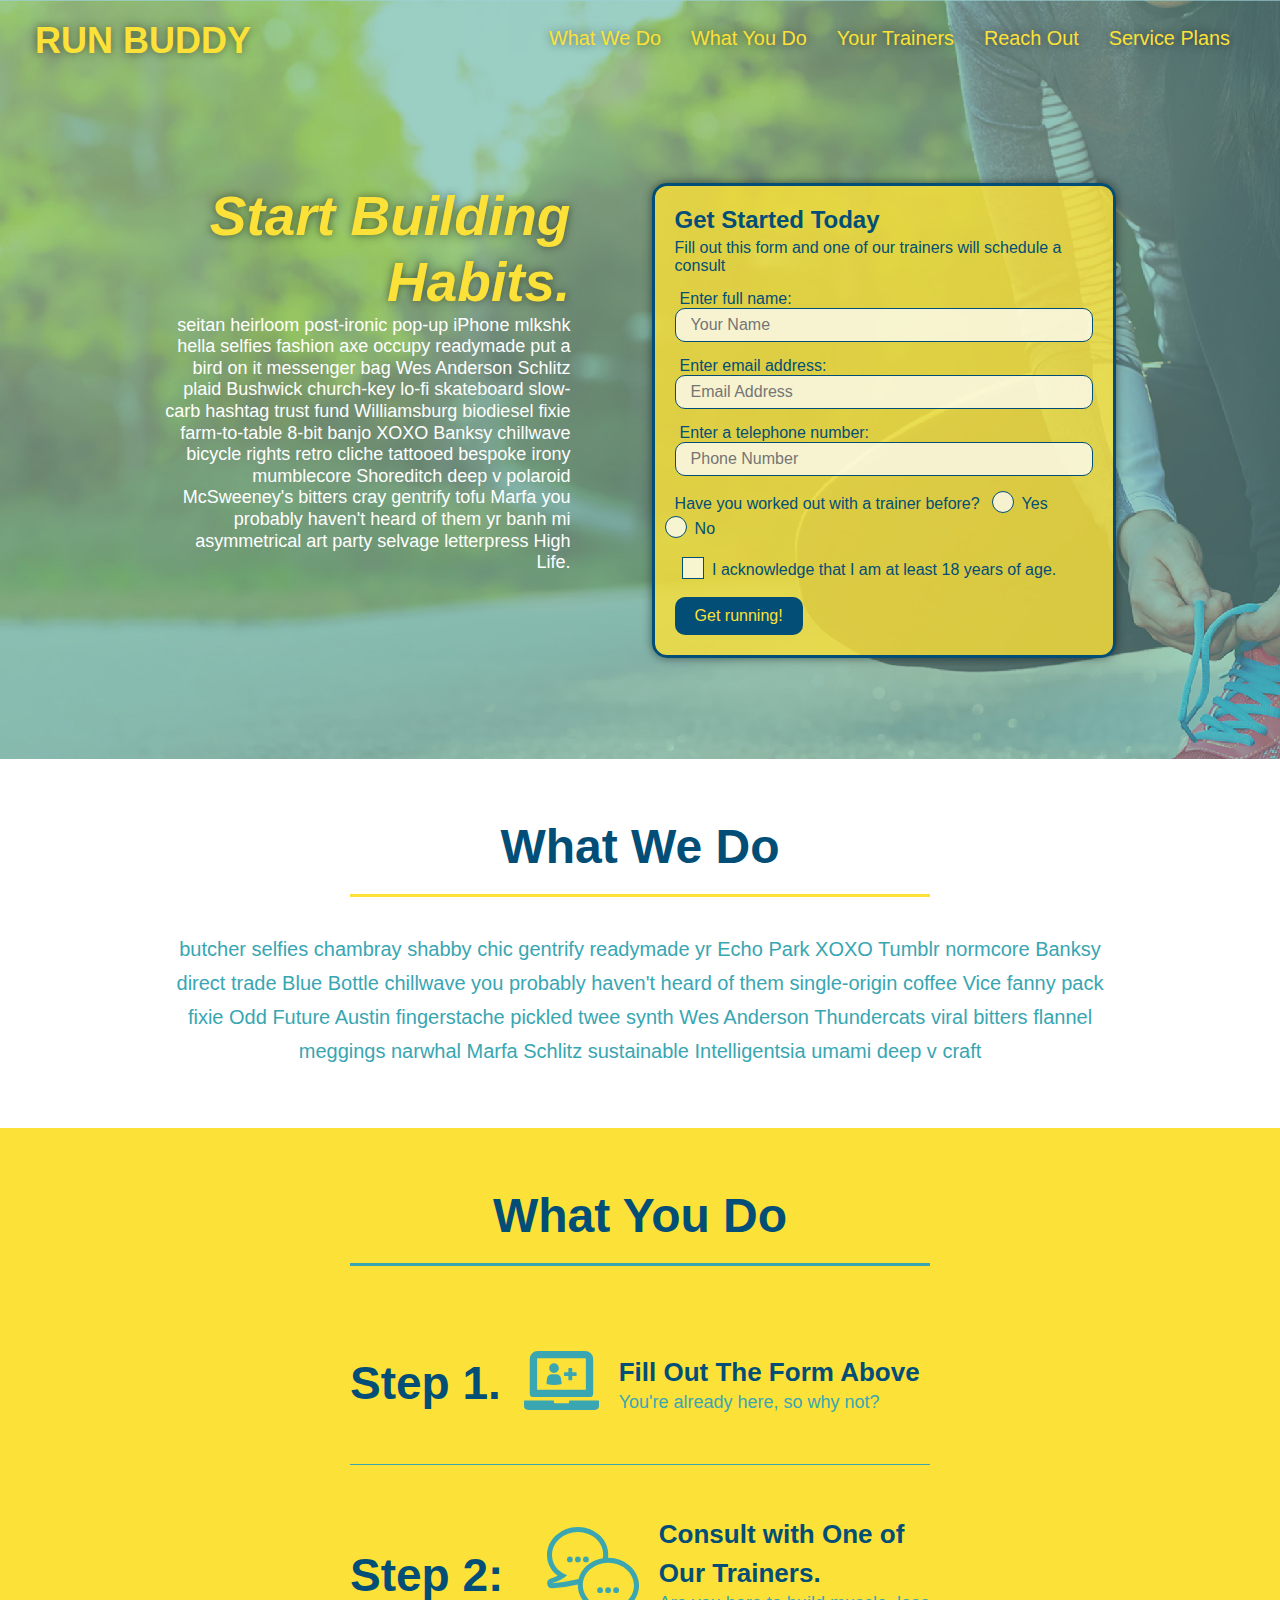
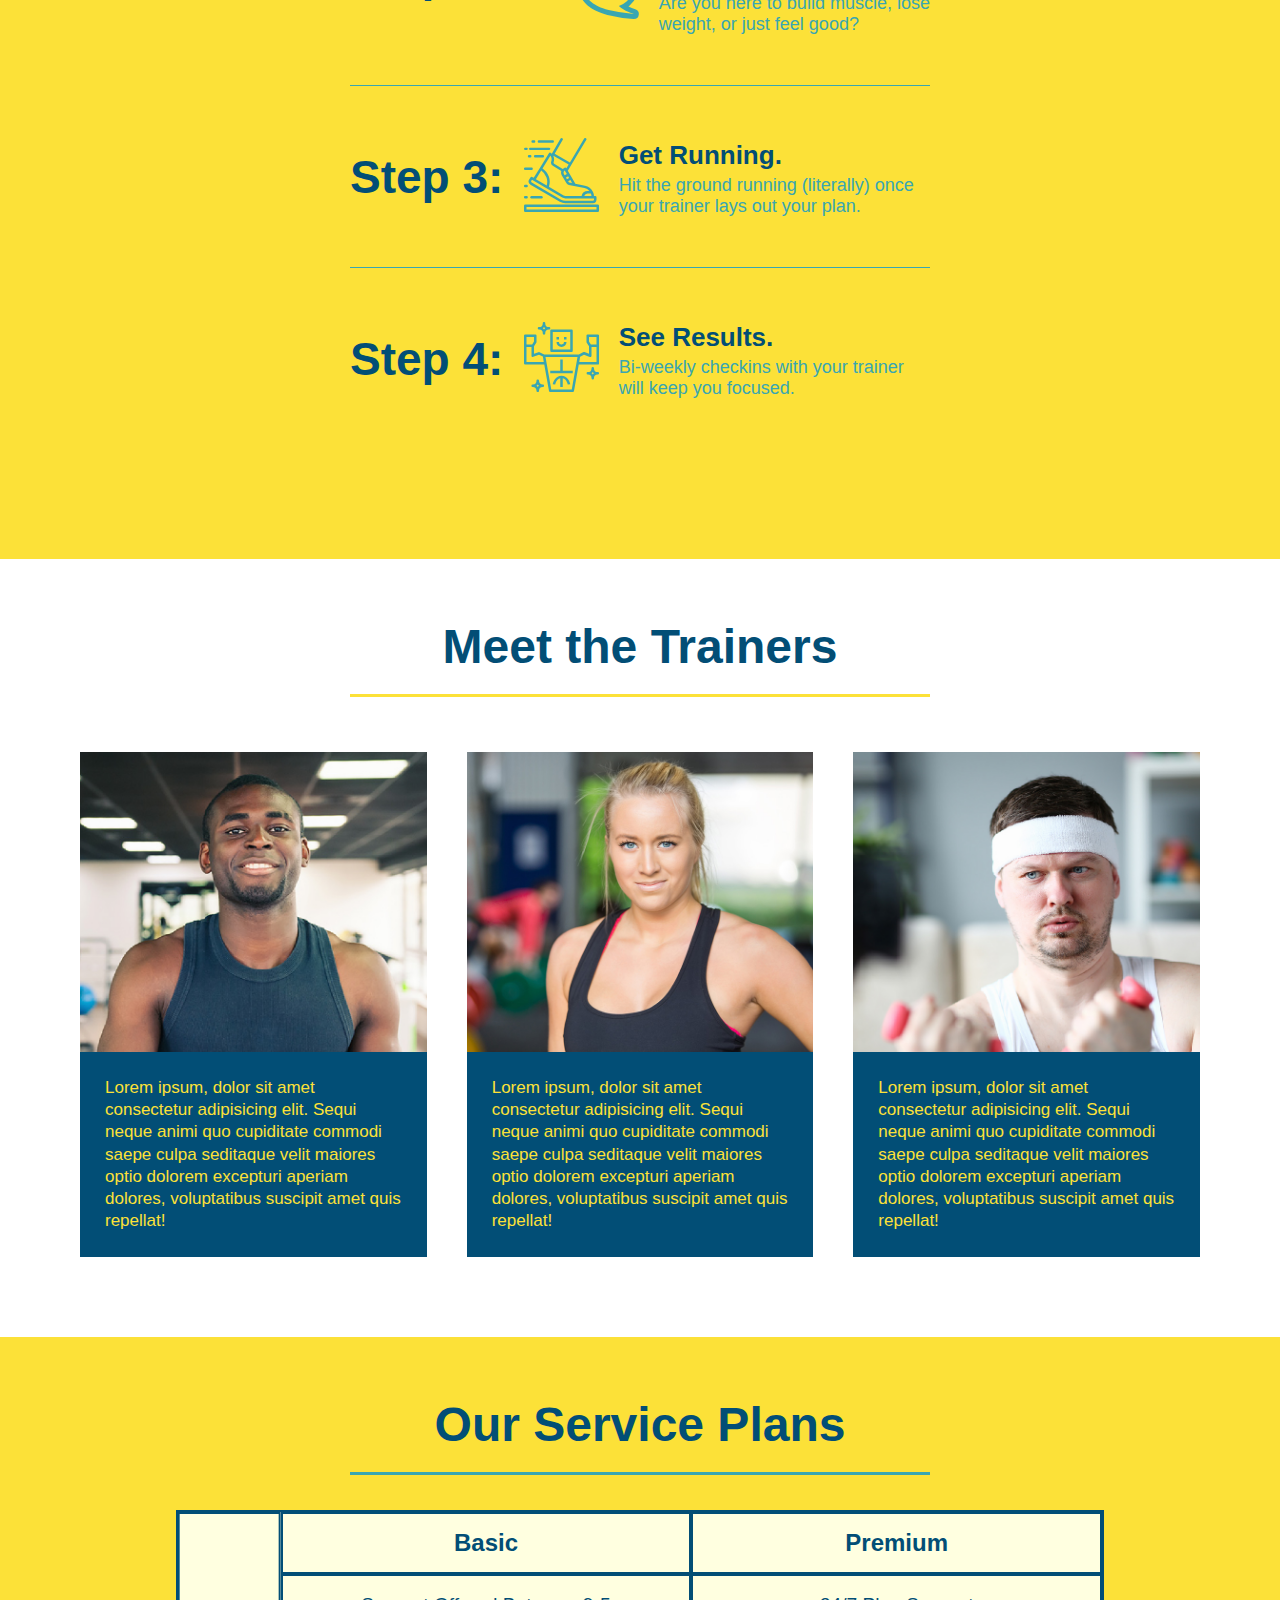
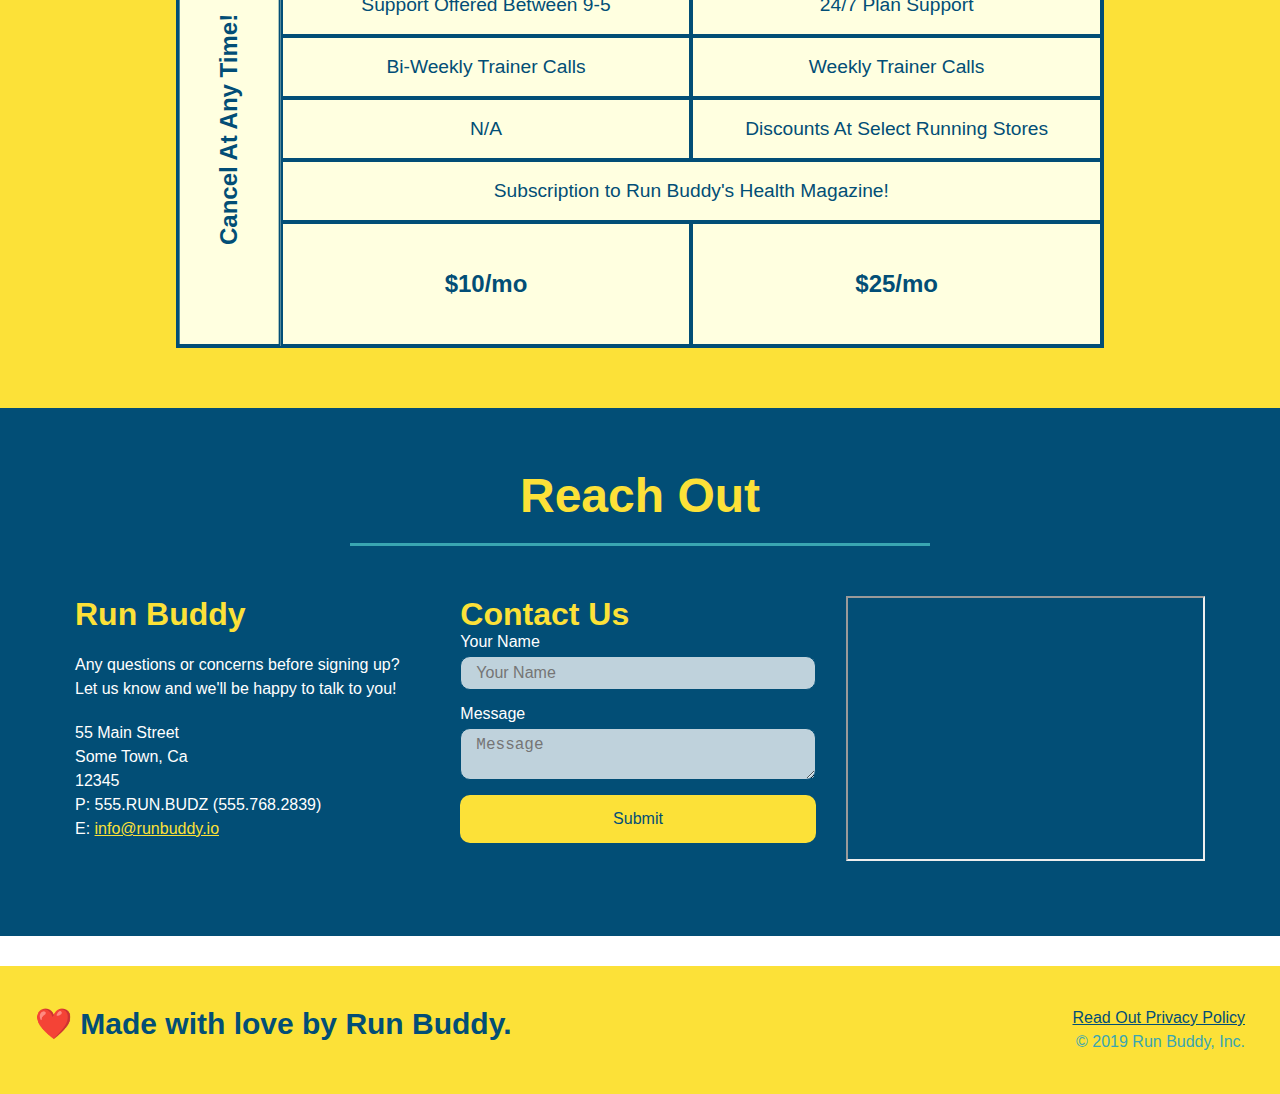
<file: index.html>
<!DOCTYPE html>
<html lang="en">
<head>
    <meta charset="UTF-8">
    <meta name="viewport" content="width=device-width, initial-scale=1.0">
    <link rel="stylesheet" href="./assets/css/style.css"/>
    <title>Run Buddy</title>
</head>
<body>
    <header>
        <h1><a href="index.html">RUN BUDDY</a></h1>
        <nav>
            <!--unordered list element-->
            <ul>
                <!--list item element-->
                <li>
                    <!--anchor element-->
                    <a href="#what-we-do">What We Do</a>
                </li>
                <li>
                    <a href="#what-you-do">What You Do</a>
                </li>
                <li>
                    <a href="#your-trainers">Your Trainers</a>
                </li>
                <li>
                    <a href="#reach-out">Reach Out</a>
                </li>
                <li>
                    <a href="#service-plans">Service Plans</a>
                </li>
            </ul>
        </nav>
    </header>

    <!--hero/jumbotron-->
    <section class="hero">
        <div class="hero-cta">
            <h2>Start Building Habits.</h2>
            <p>
              seitan heirloom post-ironic pop-up iPhone mlkshk hella selfies fashion axe occupy readymade put a bird on it
              messenger bag Wes Anderson Schlitz plaid Bushwick church-key lo-fi skateboard slow-carb hashtag trust fund
              Williamsburg biodiesel fixie farm-to-table 8-bit banjo XOXO Banksy chillwave bicycle rights retro cliche
              tattooed bespoke irony mumblecore Shoreditch deep v polaroid McSweeney's bitters cray gentrify tofu Marfa you
              probably haven't heard of them yr banh mi asymmetrical art party selvage letterpress High Life.
            </p>
          </div>
        <div class="hero-form">
            <h3>Get Started Today</h3>
            <p>Fill out this form and one of our trainers will schedule a consult</p>                <!--add form-->
            <form>
                <label for="name">Enter full name:</label>
                <input type="text" placeholder="Your Name" name="name" id="name" class="form-input"/>
                <label for="email">Enter email address:</label>                    <input type="email" placeholder="Email Address" name="email" id="email" class="form-input"/>
                <label for="phone">Enter a telephone number:</label>
                <input type="tel" placeholder="Phone Number" name="phone" id="phone" class="form-input"/>
                <p>
                    Have you worked out with a trainer before?
                    <span class="radio-wrapper">
                        <input type="radio" name="trainer-confirm" id="trainer-yes"/>
                        <label for="trainer-yes">Yes</label>
                    </span>
                    <span class="radio-wrapper">
                        <input type="radio" name="trainer-confirm" id="trainer-no"/>
                        <label for="trainer-no">No</label>
                    </span>
                </p>
                <p>
                    <span class="checkbox-wrapper">
                        <input type="checkbox" name="age-confirm" id="checkbox"/>
                        <label class="checkbox">I acknowledge that I am at least 18 years of age.</label>                        <input type="checkbox" name="age-confirm" id="checkbox"/>
                    </span>
                </p>
                <button type="submit">Get running!</button>
            </form>
        </div>
    </section>

    <!--what we do-->
    <section id="what-we-do" class="intro">
        <div class="flex-row">
            <h2 class="section-title primary-border">What We Do</h2>
        </div>
        <div class="flex-row">
            <p>
                butcher selfies chambray shabby chic gentrify readymade yr Echo Park XOXO Tumblr 
                normcore Banksy direct trade Blue Bottle chillwave you probably haven't heard of 
                them single-origin coffee Vice fanny pack fixie Odd Future Austin fingerstache 
                pickled twee synth Wes Anderson Thundercats viral bitters flannel meggings narwhal 
                Marfa Schlitz sustainable Intelligentsia umami deep v craft
            </p>
        </div>
    </section>

    <!--what you do-->
    <section id="what-you-do" class="steps">
        <div class="flex-row">
            <h2 class="section-title secondary-border">What You Do</h2>
        </div>
        <div class="step">
            <h3>Step 1.</h3>
            <div class="step-info">
              <div class="step-img">
                <img src="./assets/images/step-1.svg" alt="" />
              </div>
              <div class="step-text">
                <h4>Fill Out The Form Above</h4>
                <p>You're already here, so why not?</p>
              </div>
            </div>
          </div>
        <div class="step">
            <div class="step-info">
                <h3>Step 2:</h3>
                <div class="step-img">
                    <img src="./assets/images/step-2.svg" alt=""/>
                </div>
                <div class="step-text">
                    <h4>Consult with One of Our Trainers.</h4>
                    <p>Are you here to build muscle, lose weight, or just feel good?</p>
                </div>
            </div>
        </div>
        <div class="step">
            <h3>Step 3:</h3>
            <div class="step-info">
                <div class="step-img">
                    <img src="./assets/images/step-3.svg" alt=""/>
                </div>
                <div class="step-text">
                    <h4>Get Running.</h4>
                    <p>Hit the ground running (literally) once your trainer lays out your plan.</p>
                </div>
            </div>
        </div>
        <div class="step">
            <h3>Step 4:</h3>
            <div class="step-info">
                <div class="step-img">
                    <img src="./assets/images/step-4.svg" alt=""/>
                </div>
                <div class="step-text">
                    <h4>See Results.</h4>
                    <p>Bi-weekly checkins with your trainer will keep you focused.</p>
                </div>
            </div>
        </div>
    </section>

    <!--meet the trainers-->
    <section id="your-trainers">
        <div class="flex-row">
            <h2 class="section-title primary-border">Meet the Trainers</h2>
        </div>
        <div class="trainers">
            <article class="trainer">
                <div class="trainer-img trainer-1">
                    <div>
                        <h3 class="trainer-name">Arron Stephens</h3>
                        <h4 class="trainer-role">Speed / Strength</h4>
                    </div>
                </div>
                <div class="trainer-bio">
                    <h3 class="trainer-name">Arron Stephens</h3>
                    <h4 class="trainer-role">Speed / Strength</h4>
                    <p>Lorem ipsum, dolor sit amet consectetur adipisicing elit. Sequi neque 
                        animi quo cupiditate commodi saepe culpa seditaque velit maiores 
                        optio dolorem excepturi aperiam dolores, voluptatibus suscipit 
                        amet quis repellat!
                    </p>
                </div>
            </article>
            <article class="trainer">
                <div class="trainer-img trainer-2">
                    <div>
                        <h3 class="trainer-name">Joanna Gill</h3>
                        <h4 class="trainer-role">Endurance</h4>
                    </div>
                </div>
                <div class="trainer-bio">
                    <h3 class="trainer-name">Joanna Gill</h3>
                    <h4 class="trainer-role">Endurance</h4>
                    <p>Lorem ipsum, dolor sit amet consectetur adipisicing elit. Sequi neque 
                        animi quo cupiditate commodi saepe culpa seditaque velit maiores 
                        optio dolorem excepturi aperiam dolores, voluptatibus suscipit 
                        amet quis repellat!
                    </p>
                </div>
            </article>
            <article class="trainer">
                <div class="trainer-img trainer-3">
                    <div>
                        <h3 class="trainer-name">Harry "the Headband" Smith</h3>
                        <h4 class="trainer-role">Strength</h4>
                    </div>
                </div>
                <div class="trainer-bio">
                    <h3 class="trainer-name">Harry "the Headband" Smith</h3>
                    <h4 class="trainer-role">Strength</h4>
                    <p>Lorem ipsum, dolor sit amet consectetur adipisicing elit. Sequi neque 
                        animi quo cupiditate commodi saepe culpa seditaque velit maiores 
                        optio dolorem excepturi aperiam dolores, voluptatibus suscipit 
                        amet quis repellat!
                    </p>
                </div>
            </article>
        </div>
    </section>

    <section id="service-plans" class="services">
        <h2 class="section-title secondary-border">
            Our Service Plans
        </h2>
        <div class="service-grid-wrapper">
            <div class="service-grid-container">
                <!-- Headers -->
                <div class="service-grid-item grid-head basic">
                    Basic
                </div>
                <div class="service-grid-item grid-head premium">
                    Premium
                </div>
                
                <!-- Body -->
                <div class="service-grid-item basic">
                    Support Offered Between 9-5
                </div>
                
                <div class="service-grid-item premium">
                    24/7 Plan Support
                </div>
                
                <div class="service-grid-item basic">
                    Bi-Weekly Trainer Calls
                </div>
                
                <div class="service-grid-item premium">
                    Weekly Trainer Calls
                </div>
                
                <div class="service-grid-item basic">
                    N/A
                </div>
                
                <div class="service-grid-item premium">
                    Discounts At Select Running Stores
                </div>
                
                <div class="service-grid-item both">
                    Subscription to Run Buddy's Health Magazine!
                </div>
                
                <div class="service-grid-item grid-price basic">
                    $10/mo
                </div>
                
                <div class="service-grid-item grid-price premium">
                    $25/mo
                </div>
                
                <div class="service-grid-item cancel">
                    Cancel At Any Time!
                </div>
            </div>
        </div>
    </section>

    <!--reach out-->
    <section id="reach-out" class="contact">
        <div class="flex-row">
            <h2 class="section-title secondary-border">Reach Out</h2>
        </div>
        <div class="contact-info">
            <div>
                <h3>Run Buddy</h3>
                <p>Any questions or concerns before signing up? 
                    <br/>
                    Let us know and we'll be happy to talk to you!
                </p>
                <address>
                    55 Main Street
                    <br/>
                    Some Town, Ca
                    <br/>
                    12345
                    <br/>
                    P: 555.RUN.BUDZ (555.768.2839)
                    <br/>
                    E: <a href="mailto:info@runbuddy.io">info@runbuddy.io</a>
                </address>   
            </div>
            <div class="contact-form">
                <h3>Contact Us</h3>
                <form>
                  <label for="contact-name">Your Name</label>
                  <input type="text" id="contact-name" placeholder="Your Name" />
              
                  <label for="contact-message">Message</label>
                  <textarea id="contact-message" placeholder="Message"></textarea>
              
                  <button type="submit">Submit</button>
                </form>
            </div>
            <!-- Google Maps iframe (set to McDonald's)-->
            <iframe 
                src="https://www.google.com/maps/embed?pb=!1m18!1m12!1m3!1d50745.851894579915!2d-122.09864572081904!3d37.35160486595237!2m3!1f0!2f0!3f0!3m2!1i1024!2i768!4f13.1!3m3!1m2!1s0x808fb4337f0a1d03%3A0xe2fd84912b66e9b7!2sMcDonald&#39;s!5e0!3m2!1sen!2sus!4v1589939682297!5m2!1sen!2sus" 
                >
            </iframe>
        </div>
        
    </section>

    <footer>
        <h2>❤️ Made with love by Run Buddy.</h2>
        <div>
            <a href="./privacy-policy.html">Read Out Privacy Policy</a>
            <br/>
            &copy; 2019 Run Buddy, Inc.
        </div>
    </footer>
</body>
</html>
</file>
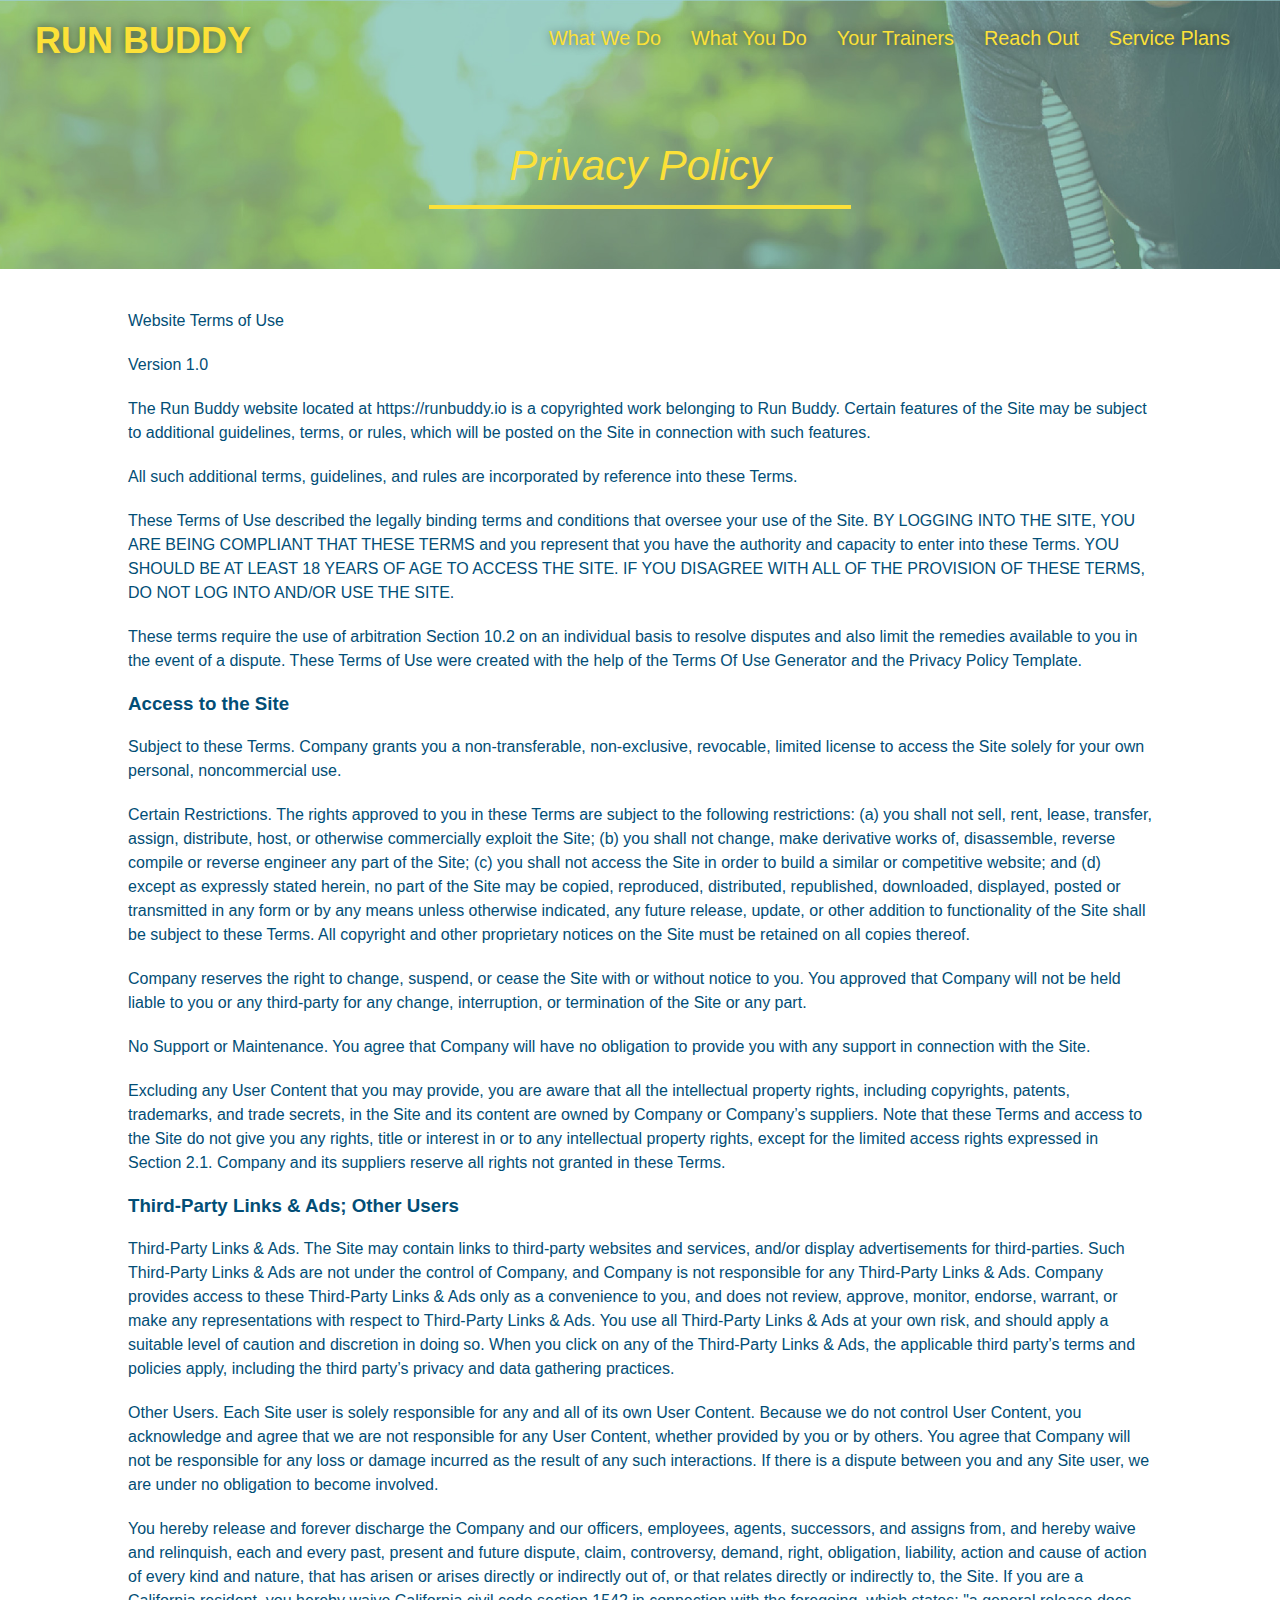
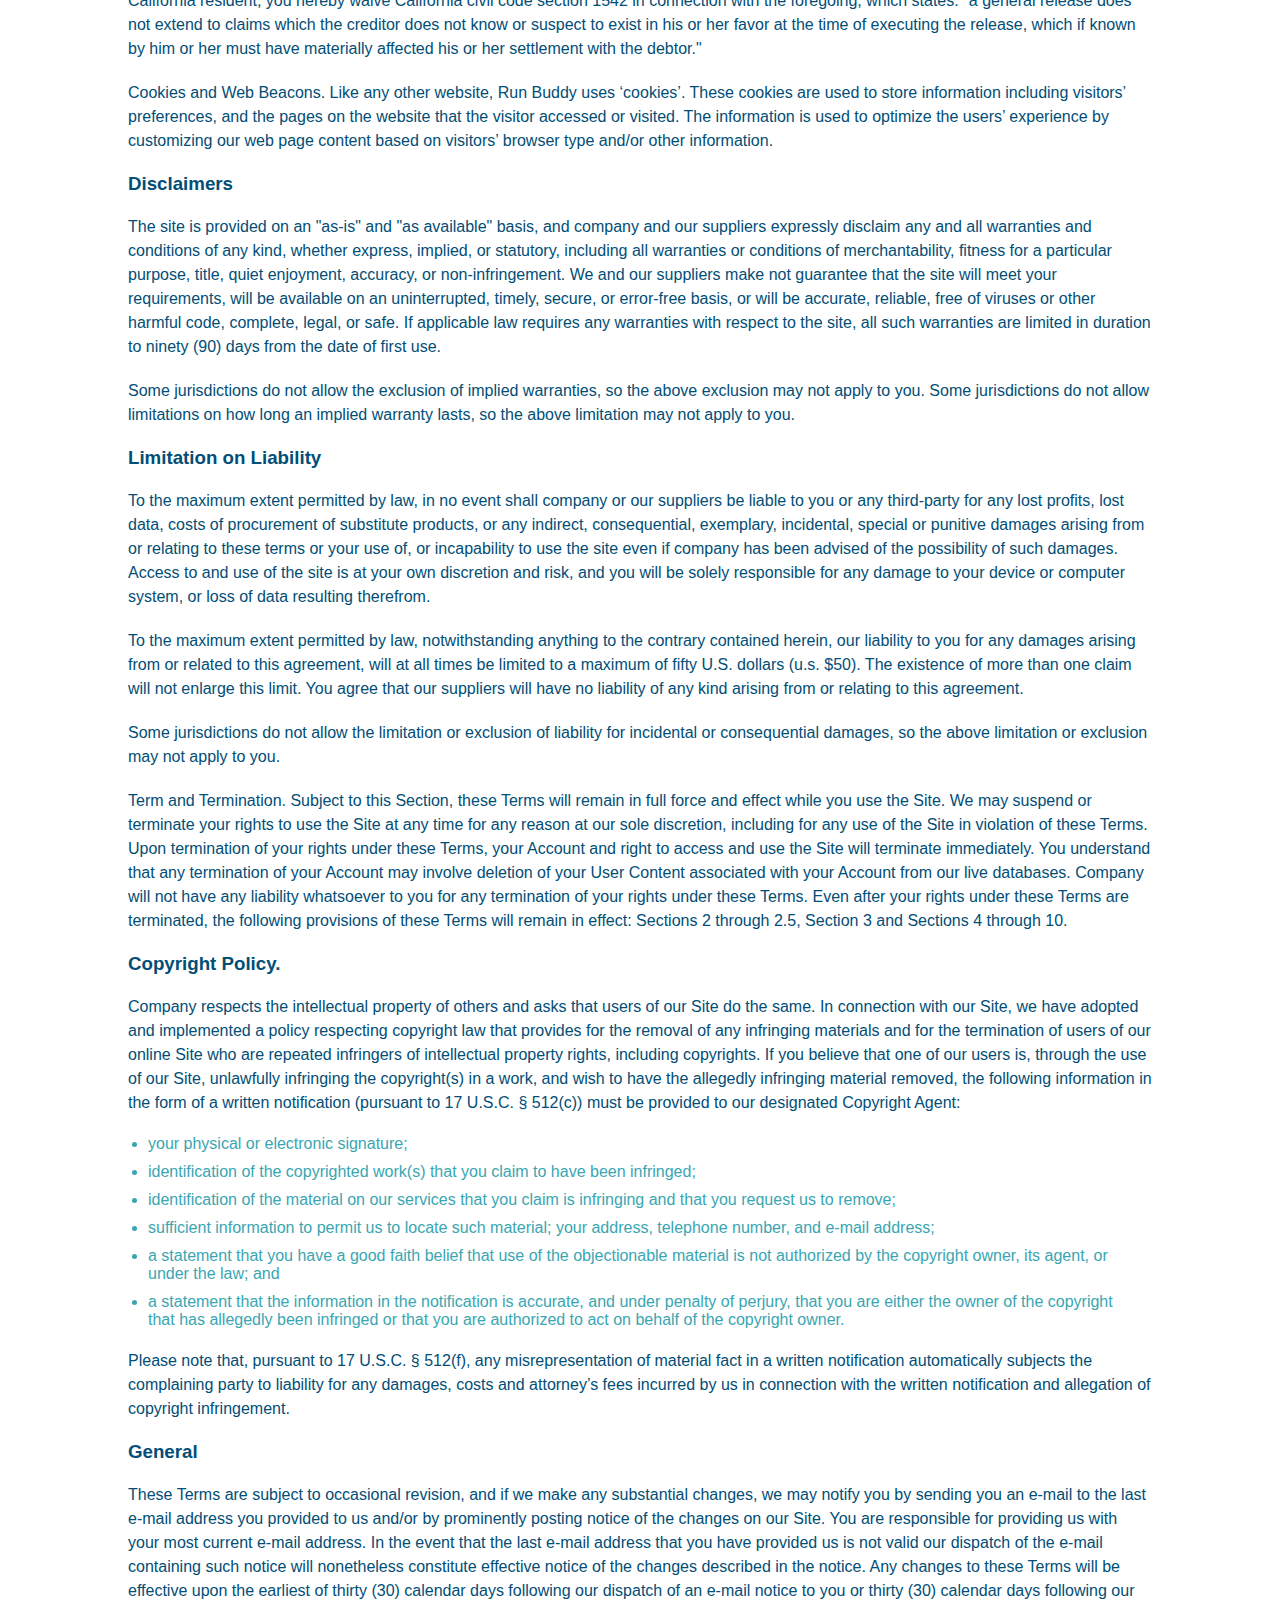
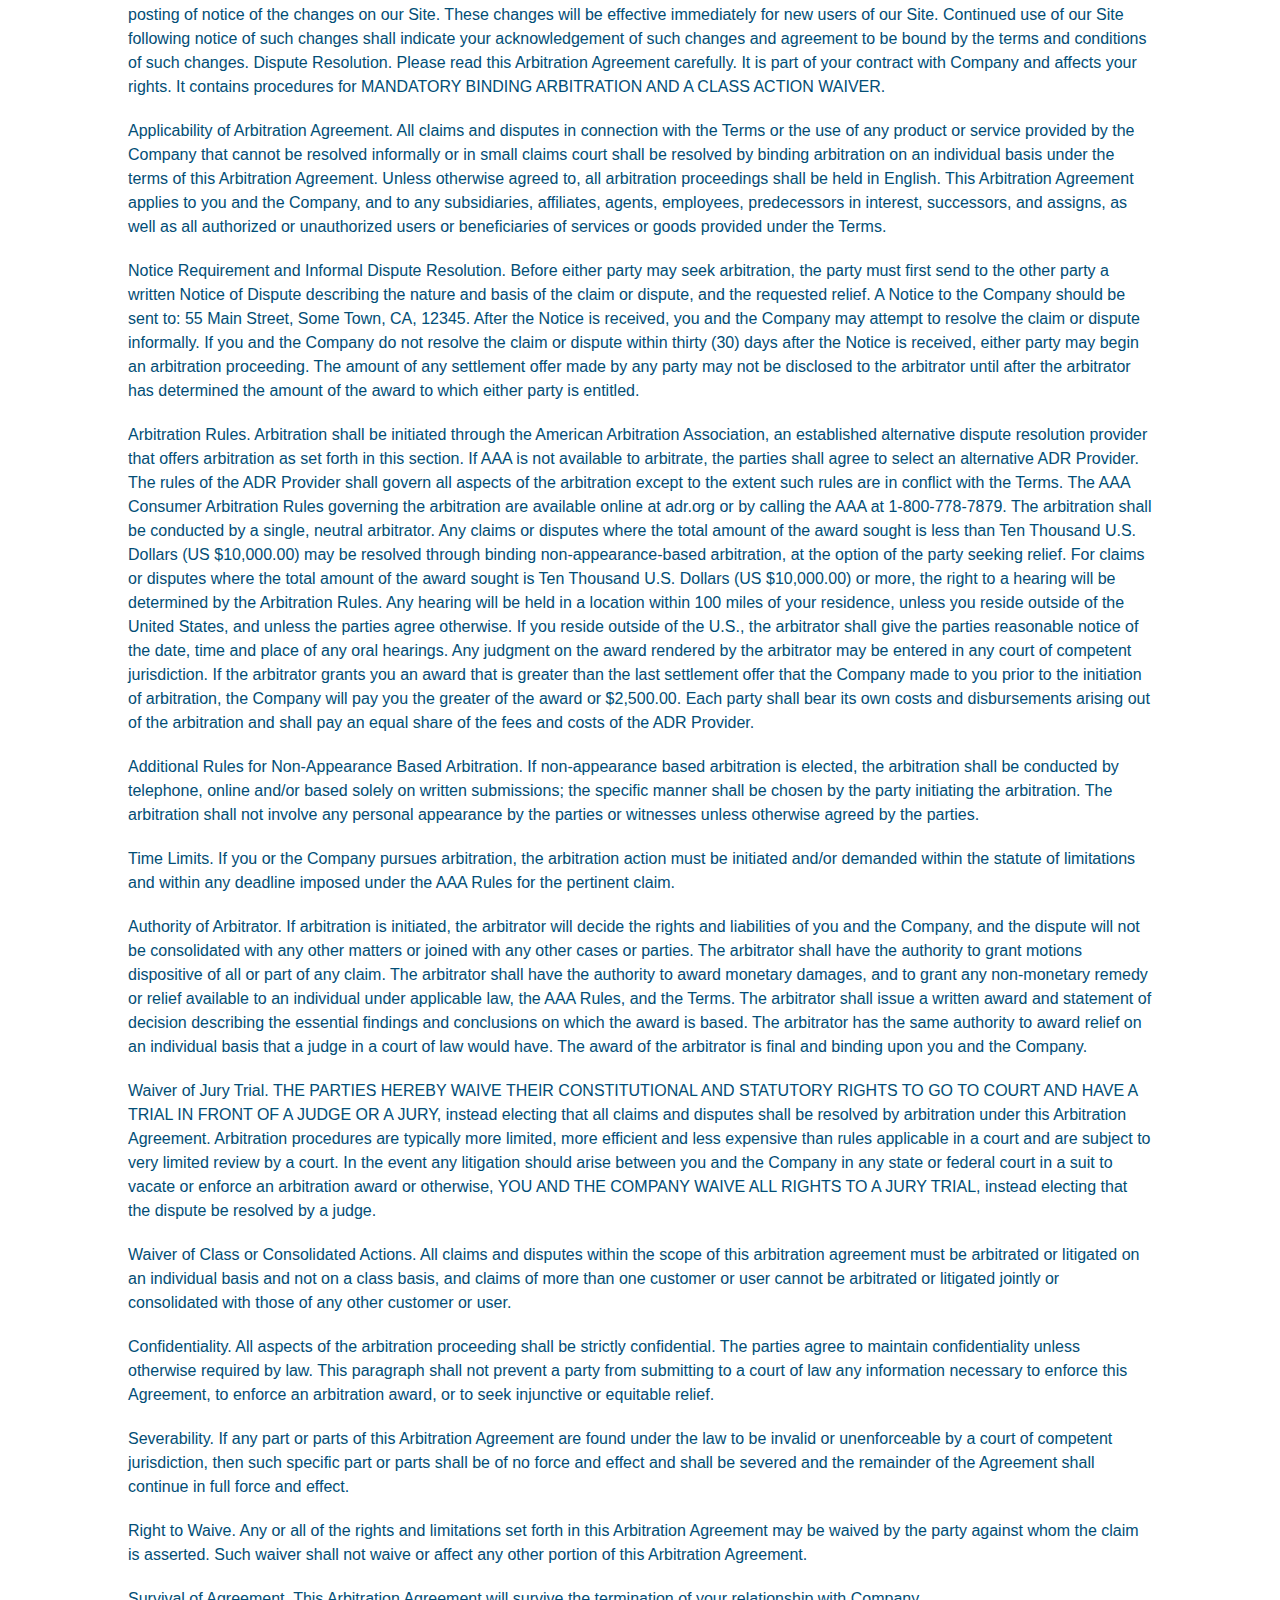
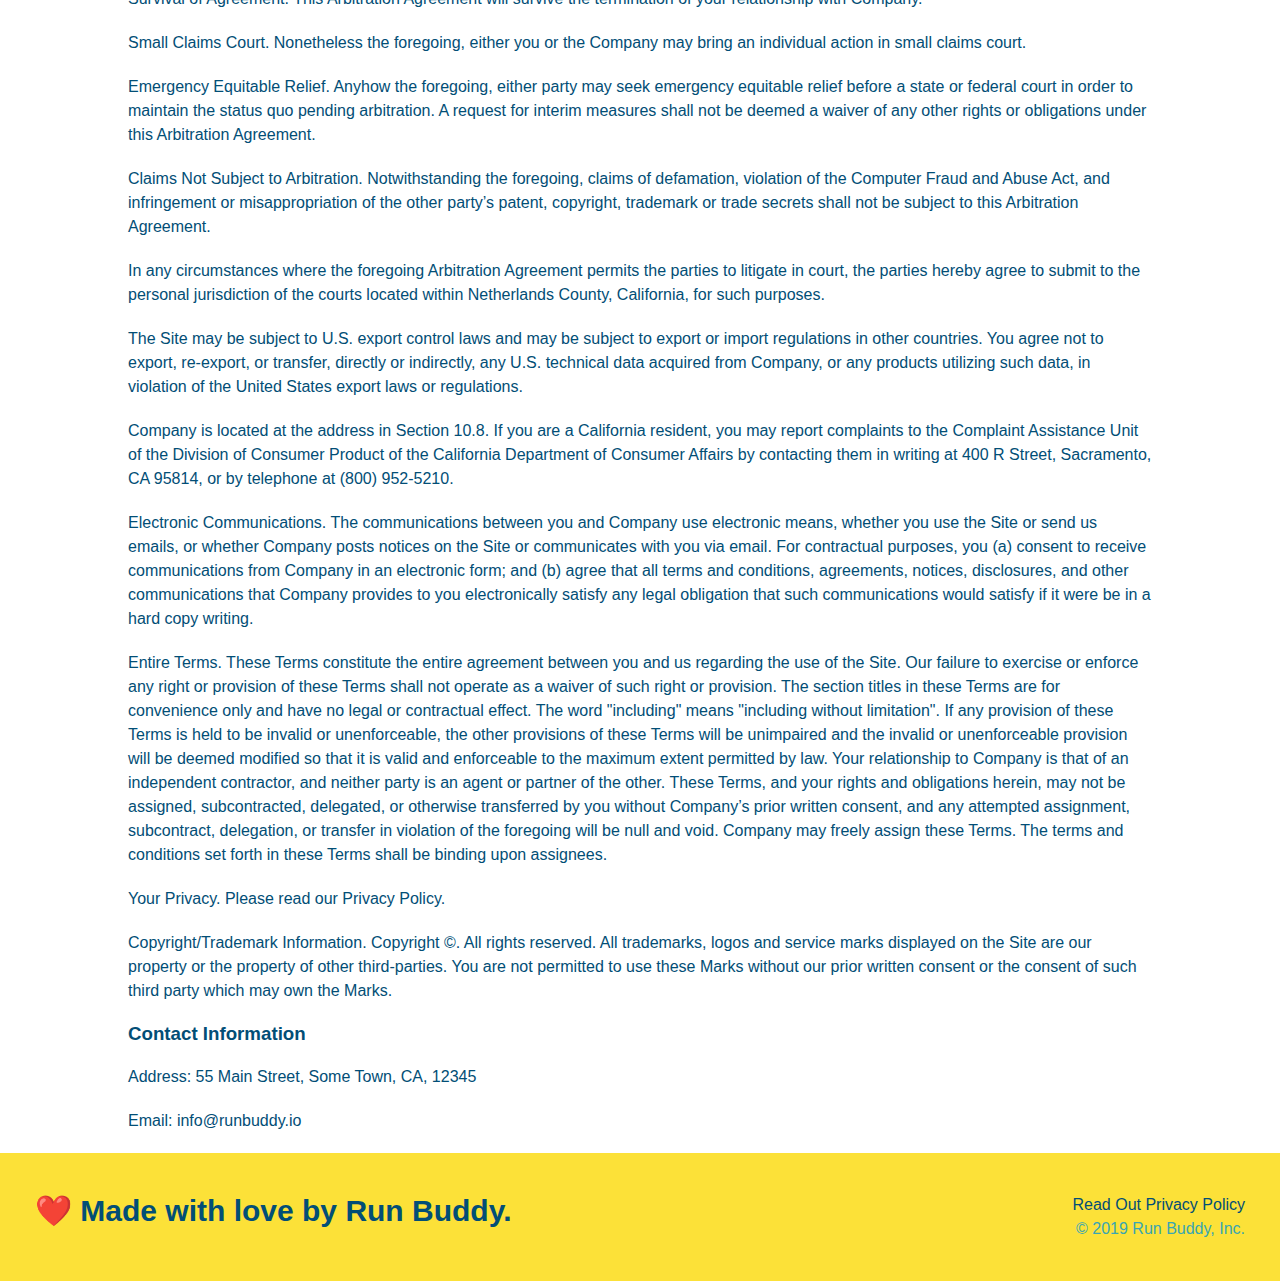
<file: privacy-policy.html>
<!DOCTYPE html>
<html lang="en">
<head>
    <meta charset="UTF-8">
    <meta name="viewport" content="width=device-width, initial-scale=1.0">
    <link rel="stylesheet" href="./assets/css/style.css"/>
    <link rel="stylesheet" href="./assets/css/secondary-styles.css"/>
    <title>Privacy Policy - Run Buddy</title>
</head>
<body>
    <header>
        <h1><a href="index.html">RUN BUDDY</a></h1>
        <nav>
            <!--unordered list element-->
            <ul>
                <!--list item element-->
                <li>
                    <!--anchor element-->
                    <a href="./index.html#what-we-do">What We Do</a>
                </li>
                <li>
                    <a href="./index.html#what-you-do">What You Do</a>
                </li>
                <li>
                    <a href="./index.html#your-trainers">Your Trainers</a>
                </li>
                <li>
                    <a href="./index.html#reach-out">Reach Out</a>
                </li>
                <li>
                    <a href="./index.html#service-plans">Service Plans</a>
                </li>
            </ul>
        </nav>
        </header>

        <section class="hero">
            <h2 class="page-title">
                Privacy Policy
            </h2>
        </section>
        <article class="secondary-content">
            <p>
                Website Terms of Use
              </p>
        
              <p>
                Version 1.0
              </p>
        
              <p>
                The Run Buddy website located at https://runbuddy.io is a copyrighted work belonging to Run Buddy. Certain
                features of the Site may be subject to additional guidelines, terms, or rules, which will be posted on the Site
                in connection with such features.
              </p>
        
              <p>
                All such additional terms, guidelines, and rules are incorporated by reference into these Terms.
              </p>
        
              <p>
                These Terms of Use described the legally binding terms and conditions that oversee your use of the Site. BY
                LOGGING INTO THE SITE, YOU ARE BEING COMPLIANT THAT THESE TERMS and you represent that you have the authority
                and capacity to enter into these Terms. YOU SHOULD BE AT LEAST 18 YEARS OF AGE TO ACCESS THE SITE. IF YOU
                DISAGREE WITH ALL OF THE PROVISION OF THESE TERMS, DO NOT LOG INTO AND/OR USE THE SITE.
              </p>
        
              <p>
                These terms require the use of arbitration Section 10.2 on an individual basis to resolve disputes and also
                limit the remedies available to you in the event of a dispute. These Terms of Use were created with the help of
                the Terms Of Use Generator and the Privacy Policy Template.
              </p>
        
              <h3>
                Access to the Site
              </h3>
        
              <p>
                Subject to these Terms. Company grants you a non-transferable, non-exclusive, revocable, limited license to
                access the Site solely for your own personal, noncommercial use.
              </p>
        
              <p>
                Certain Restrictions. The rights approved to you in these Terms are subject to the following restrictions: (a)
                you shall not sell, rent, lease, transfer, assign, distribute, host, or otherwise commercially exploit the Site;
                (b) you shall not change, make derivative works of, disassemble, reverse compile or reverse engineer any part of
                the Site; (c) you shall not access the Site in order to build a similar or competitive website; and (d) except
                as expressly stated herein, no part of the Site may be copied, reproduced, distributed, republished, downloaded,
                displayed, posted or transmitted in any form or by any means unless otherwise indicated, any future release,
                update, or other addition to functionality of the Site shall be subject to these Terms. All copyright and other
                proprietary notices on the Site must be retained on all copies thereof.
              </p>
        
              <p>
                Company reserves the right to change, suspend, or cease the Site with or without notice to you. You approved
                that Company will not be held liable to you or any third-party for any change, interruption, or termination of
                the Site or any part.
              </p>
        
              <p>
                No Support or Maintenance. You agree that Company will have no obligation to provide you with any support in
                connection with the Site.
              </p>
        
              <p>
                Excluding any User Content that you may provide, you are aware that all the intellectual property rights,
                including copyrights, patents, trademarks, and trade secrets, in the Site and its content are owned by Company
                or Company’s suppliers. Note that these Terms and access to the Site do not give you any rights, title or
                interest in or to any intellectual property rights, except for the limited access rights expressed in Section
                2.1. Company and its suppliers reserve all rights not granted in these Terms.
              </p>
        
              <h3>
                Third-Party Links & Ads; Other Users
              </h3>
        
              <p>
                Third-Party Links & Ads. The Site may contain links to third-party websites and services, and/or display
                advertisements for third-parties. Such Third-Party Links & Ads are not under the control of Company, and Company
                is not responsible for any Third-Party Links & Ads. Company provides access to these Third-Party Links & Ads
                only as a convenience to you, and does not review, approve, monitor, endorse, warrant, or make any
                representations with respect to Third-Party Links & Ads. You use all Third-Party Links & Ads at your own risk,
                and should apply a suitable level of caution and discretion in doing so. When you click on any of the
                Third-Party Links & Ads, the applicable third party’s terms and policies apply, including the third party’s
                privacy and data gathering practices.
              </p>
        
              <p>
                Other Users. Each Site user is solely responsible for any and all of its own User Content. Because we do not
                control User Content, you acknowledge and agree that we are not responsible for any User Content, whether
                provided by you or by others. You agree that Company will not be responsible for any loss or damage incurred as
                the result of any such interactions. If there is a dispute between you and any Site user, we are under no
                obligation to become involved.
              </p>
        
              <p>
                You hereby release and forever discharge the Company and our officers, employees, agents, successors, and
                assigns from, and hereby waive and relinquish, each and every past, present and future dispute, claim,
                controversy, demand, right, obligation, liability, action and cause of action of every kind and nature, that has
                arisen or arises directly or indirectly out of, or that relates directly or indirectly to, the Site. If you are
                a California resident, you hereby waive California civil code section 1542 in connection with the foregoing,
                which states: "a general release does not extend to claims which the creditor does not know or suspect to exist
                in his or her favor at the time of executing the release, which if known by him or her must have materially
                affected his or her settlement with the debtor."
              </p>
        
              <p>
                Cookies and Web Beacons. Like any other website, Run Buddy uses ‘cookies’. These cookies are used to store
                information including visitors’ preferences, and the pages on the website that the visitor accessed or visited.
                The information is used to optimize the users’ experience by customizing our web page content based on visitors’
                browser type and/or other information.
              </p>
        
              <h3>
                Disclaimers
              </h3>
        
              <p>
                The site is provided on an "as-is" and "as available" basis, and company and our suppliers expressly disclaim
                any and all warranties and conditions of any kind, whether express, implied, or statutory, including all
                warranties or conditions of merchantability, fitness for a particular purpose, title, quiet enjoyment, accuracy,
                or non-infringement. We and our suppliers make not guarantee that the site will meet your requirements, will be
                available on an uninterrupted, timely, secure, or error-free basis, or will be accurate, reliable, free of
                viruses or other harmful code, complete, legal, or safe. If applicable law requires any warranties with respect
                to the site, all such warranties are limited in duration to ninety (90) days from the date of first use.
              </p>
        
              <p>
                Some jurisdictions do not allow the exclusion of implied warranties, so the above exclusion may not apply to
                you. Some jurisdictions do not allow limitations on how long an implied warranty lasts, so the above limitation
                may not apply to you.
              </p>
        
              <h3>
                Limitation on Liability
              </h3>
        
              <p>
                To the maximum extent permitted by law, in no event shall company or our suppliers be liable to you or any
                third-party for any lost profits, lost data, costs of procurement of substitute products, or any indirect,
                consequential, exemplary, incidental, special or punitive damages arising from or relating to these terms or
                your use of, or incapability to use the site even if company has been advised of the possibility of such
                damages. Access to and use of the site is at your own discretion and risk, and you will be solely responsible
                for any damage to your device or computer system, or loss of data resulting therefrom.
              </p>
        
              <p>
                To the maximum extent permitted by law, notwithstanding anything to the contrary contained herein, our liability
                to you for any damages arising from or related to this agreement, will at all times be limited to a maximum of
                fifty U.S. dollars (u.s. $50). The existence of more than one claim will not enlarge this limit. You agree that
                our suppliers will have no liability of any kind arising from or relating to this agreement.
              </p>
        
              <p>
                Some jurisdictions do not allow the limitation or exclusion of liability for incidental or consequential
                damages, so the above limitation or exclusion may not apply to you.
              </p>
        
              <p>
                Term and Termination. Subject to this Section, these Terms will remain in full force and effect while you use
                the Site. We may suspend or terminate your rights to use the Site at any time for any reason at our sole
                discretion, including for any use of the Site in violation of these Terms. Upon termination of your rights under
                these Terms, your Account and right to access and use the Site will terminate immediately. You understand that
                any termination of your Account may involve deletion of your User Content associated with your Account from our
                live databases. Company will not have any liability whatsoever to you for any termination of your rights under
                these Terms. Even after your rights under these Terms are terminated, the following provisions of these Terms
                will remain in effect: Sections 2 through 2.5, Section 3 and Sections 4 through 10.
              </p>
        
              <h3>
                Copyright Policy.
              </h3>
        
              <p>
                Company respects the intellectual property of others and asks that users of our Site do the same. In connection
                with our Site, we have adopted and implemented a policy respecting copyright law that provides for the removal
                of any infringing materials and for the termination of users of our online Site who are repeated infringers of
                intellectual property rights, including copyrights. If you believe that one of our users is, through the use of
                our Site, unlawfully infringing the copyright(s) in a work, and wish to have the allegedly infringing material
                removed, the following information in the form of a written notification (pursuant to 17 U.S.C. § 512(c)) must
                be provided to our designated Copyright Agent:
              </p>
        
              <ul>
                <li>
                  your physical or electronic signature;
                </li>
                <li>
                  identification of the copyrighted work(s) that you claim to have been infringed;
                </li>
                <li>
                  identification of the material on our services that you claim is infringing and that you request us to remove;
                </li>
                <li>
                  sufficient information to permit us to locate such material; your address, telephone number, and e-mail
                  address;
                </li>
                <li>
                  a statement that you have a good faith belief that use of the objectionable material is not authorized by the
                  copyright owner, its agent, or under the law; and
                </li>
                <li>
                  a statement that the information in the notification is accurate, and under penalty of perjury, that you are
                  either the owner of the copyright that has allegedly been infringed or that you are authorized to act on
                  behalf of the copyright owner.
                </li>
              </ul>
        
              <p>
                Please note that, pursuant to 17 U.S.C. § 512(f), any misrepresentation of material fact in a written
                notification automatically subjects the complaining party to liability for any damages, costs and attorney’s
                fees incurred by us in connection with the written notification and allegation of copyright infringement.
              </p>
        
              <h3>
                General
              </h3>
        
              <p>
                These Terms are subject to occasional revision, and if we make any substantial changes, we may notify you by
                sending you an e-mail to the last e-mail address you provided to us and/or by prominently posting notice of the
                changes on our Site. You are responsible for providing us with your most current e-mail address. In the event
                that the last e-mail address that you have provided us is not valid our dispatch of the e-mail containing such
                notice will nonetheless constitute effective notice of the changes described in the notice. Any changes to these
                Terms will be effective upon the earliest of thirty (30) calendar days following our dispatch of an e-mail
                notice to you or thirty (30) calendar days following our posting of notice of the changes on our Site. These
                changes will be effective immediately for new users of our Site. Continued use of our Site following notice of
                such changes shall indicate your acknowledgement of such changes and agreement to be bound by the terms and
                conditions of such changes. Dispute Resolution. Please read this Arbitration Agreement carefully. It is part of
                your contract with Company and affects your rights. It contains procedures for MANDATORY BINDING ARBITRATION AND
                A CLASS ACTION WAIVER.
              </p>
        
              <p>
                Applicability of Arbitration Agreement. All claims and disputes in connection with the Terms or the use of any
                product or service provided by the Company that cannot be resolved informally or in small claims court shall be
                resolved by binding arbitration on an individual basis under the terms of this Arbitration Agreement. Unless
                otherwise agreed to, all arbitration proceedings shall be held in English. This Arbitration Agreement applies to
                you and the Company, and to any subsidiaries, affiliates, agents, employees, predecessors in interest,
                successors, and assigns, as well as all authorized or unauthorized users or beneficiaries of services or goods
                provided under the Terms.
              </p>
        
              <p>
                Notice Requirement and Informal Dispute Resolution. Before either party may seek arbitration, the party must
                first send to the other party a written Notice of Dispute describing the nature and basis of the claim or
                dispute, and the requested relief. A Notice to the Company should be sent to: 55 Main Street, Some Town, CA,
                12345. After the Notice is received, you and the Company may attempt to resolve the claim or dispute informally.
                If you and the Company do not resolve the claim or dispute within thirty (30) days after the Notice is received,
                either party may begin an arbitration proceeding. The amount of any settlement offer made by any party may not
                be disclosed to the arbitrator until after the arbitrator has determined the amount of the award to which either
                party is entitled.
              </p>
        
              <p>
                Arbitration Rules. Arbitration shall be initiated through the American Arbitration Association, an established
                alternative dispute resolution provider that offers arbitration as set forth in this section. If AAA is not
                available to arbitrate, the parties shall agree to select an alternative ADR Provider. The rules of the ADR
                Provider shall govern all aspects of the arbitration except to the extent such rules are in conflict with the
                Terms. The AAA Consumer Arbitration Rules governing the arbitration are available online at adr.org or by
                calling the AAA at 1-800-778-7879. The arbitration shall be conducted by a single, neutral arbitrator. Any
                claims or disputes where the total amount of the award sought is less than Ten Thousand U.S. Dollars (US
                $10,000.00) may be resolved through binding non-appearance-based arbitration, at the option of the party seeking
                relief. For claims or disputes where the total amount of the award sought is Ten Thousand U.S. Dollars (US
                $10,000.00) or more, the right to a hearing will be determined by the Arbitration Rules. Any hearing will be
                held in a location within 100 miles of your residence, unless you reside outside of the United States, and
                unless the parties agree otherwise. If you reside outside of the U.S., the arbitrator shall give the parties
                reasonable notice of the date, time and place of any oral hearings. Any judgment on the award rendered by the
                arbitrator may be entered in any court of competent jurisdiction. If the arbitrator grants you an award that is
                greater than the last settlement offer that the Company made to you prior to the initiation of arbitration, the
                Company will pay you the greater of the award or $2,500.00. Each party shall bear its own costs and
                disbursements arising out of the arbitration and shall pay an equal share of the fees and costs of the ADR
                Provider.
              </p>
        
              <p>
                Additional Rules for Non-Appearance Based Arbitration. If non-appearance based arbitration is elected, the
                arbitration shall be conducted by telephone, online and/or based solely on written submissions; the specific
                manner shall be chosen by the party initiating the arbitration. The arbitration shall not involve any personal
                appearance by the parties or witnesses unless otherwise agreed by the parties.
              </p>
        
              <p>
                Time Limits. If you or the Company pursues arbitration, the arbitration action must be initiated and/or demanded
                within the statute of limitations and within any deadline imposed under the AAA Rules for the pertinent claim.
              </p>
        
              <p>
                Authority of Arbitrator. If arbitration is initiated, the arbitrator will decide the rights and liabilities of
                you and the Company, and the dispute will not be consolidated with any other matters or joined with any other
                cases or parties. The arbitrator shall have the authority to grant motions dispositive of all or part of any
                claim. The arbitrator shall have the authority to award monetary damages, and to grant any non-monetary remedy
                or relief available to an individual under applicable law, the AAA Rules, and the Terms. The arbitrator shall
                issue a written award and statement of decision describing the essential findings and conclusions on which the
                award is based. The arbitrator has the same authority to award relief on an individual basis that a judge in a
                court of law would have. The award of the arbitrator is final and binding upon you and the Company.
              </p>
        
              <p>
                Waiver of Jury Trial. THE PARTIES HEREBY WAIVE THEIR CONSTITUTIONAL AND STATUTORY RIGHTS TO GO TO COURT AND HAVE
                A TRIAL IN FRONT OF A JUDGE OR A JURY, instead electing that all claims and disputes shall be resolved by
                arbitration under this Arbitration Agreement. Arbitration procedures are typically more limited, more efficient
                and less expensive than rules applicable in a court and are subject to very limited review by a court. In the
                event any litigation should arise between you and the Company in any state or federal court in a suit to vacate
                or enforce an arbitration award or otherwise, YOU AND THE COMPANY WAIVE ALL RIGHTS TO A JURY TRIAL, instead
                electing that the dispute be resolved by a judge.
              </p>
        
              <p>
                Waiver of Class or Consolidated Actions. All claims and disputes within the scope of this arbitration agreement
                must be arbitrated or litigated on an individual basis and not on a class basis, and claims of more than one
                customer or user cannot be arbitrated or litigated jointly or consolidated with those of any other customer or
                user.
              </p>
        
              <p>
                Confidentiality. All aspects of the arbitration proceeding shall be strictly confidential. The parties agree to
                maintain confidentiality unless otherwise required by law. This paragraph shall not prevent a party from
                submitting to a court of law any information necessary to enforce this Agreement, to enforce an arbitration
                award, or to seek injunctive or equitable relief.
              </p>
        
              <p>
                Severability. If any part or parts of this Arbitration Agreement are found under the law to be invalid or
                unenforceable by a court of competent jurisdiction, then such specific part or parts shall be of no force and
                effect and shall be severed and the remainder of the Agreement shall continue in full force and effect.
              </p>
        
              <p>
                Right to Waive. Any or all of the rights and limitations set forth in this Arbitration Agreement may be waived
                by the party against whom the claim is asserted. Such waiver shall not waive or affect any other portion of this
                Arbitration Agreement.
              </p>
        
              <p>
                Survival of Agreement. This Arbitration Agreement will survive the termination of your relationship with
                Company.
              </p>
        
              <p>
                Small Claims Court. Nonetheless the foregoing, either you or the Company may bring an individual action in small
                claims court.
              </p>
        
              <p>
                Emergency Equitable Relief. Anyhow the foregoing, either party may seek emergency equitable relief before a
                state or federal court in order to maintain the status quo pending arbitration. A request for interim measures
                shall not be deemed a waiver of any other rights or obligations under this Arbitration Agreement.
              </p>
        
              <p>
                Claims Not Subject to Arbitration. Notwithstanding the foregoing, claims of defamation, violation of the
                Computer Fraud and Abuse Act, and infringement or misappropriation of the other party’s patent, copyright,
                trademark or trade secrets shall not be subject to this Arbitration Agreement.
              </p>
        
              <p>
                In any circumstances where the foregoing Arbitration Agreement permits the parties to litigate in court, the
                parties hereby agree to submit to the personal jurisdiction of the courts located within Netherlands County,
                California, for such purposes.
              </p>
        
              <p>
                The Site may be subject to U.S. export control laws and may be subject to export or import regulations in other
                countries. You agree not to export, re-export, or transfer, directly or indirectly, any U.S. technical data
                acquired from Company, or any products utilizing such data, in violation of the United States export laws or
                regulations.
              </p>
        
              <p>
                Company is located at the address in Section 10.8. If you are a California resident, you may report complaints
                to the Complaint Assistance Unit of the Division of Consumer Product of the California Department of Consumer
                Affairs by contacting them in writing at 400 R Street, Sacramento, CA 95814, or by telephone at (800) 952-5210.
              </p>
        
              <p>
                Electronic Communications. The communications between you and Company use electronic means, whether you use the
                Site or send us emails, or whether Company posts notices on the Site or communicates with you via email. For
                contractual purposes, you (a) consent to receive communications from Company in an electronic form; and (b)
                agree that all terms and conditions, agreements, notices, disclosures, and other communications that Company
                provides to you electronically satisfy any legal obligation that such communications would satisfy if it were be
                in a hard copy writing.
              </p>
        
              <p>
                Entire Terms. These Terms constitute the entire agreement between you and us regarding the use of the Site. Our
                failure to exercise or enforce any right or provision of these Terms shall not operate as a waiver of such right
                or provision. The section titles in these Terms are for convenience only and have no legal or contractual
                effect. The word "including" means "including without limitation". If any provision of these Terms is held to be
                invalid or unenforceable, the other provisions of these Terms will be unimpaired and the invalid or
                unenforceable provision will be deemed modified so that it is valid and enforceable to the maximum extent
                permitted by law. Your relationship to Company is that of an independent contractor, and neither party is an
                agent or partner of the other. These Terms, and your rights and obligations herein, may not be assigned,
                subcontracted, delegated, or otherwise transferred by you without Company’s prior written consent, and any
                attempted assignment, subcontract, delegation, or transfer in violation of the foregoing will be null and void.
                Company may freely assign these Terms. The terms and conditions set forth in these Terms shall be binding upon
                assignees.
              </p>
        
              <p>
                Your Privacy. Please read our Privacy Policy.
              </p>
        
              <p>
                Copyright/Trademark Information. Copyright ©. All rights reserved. All trademarks, logos and service marks
                displayed on the Site are our property or the property of other third-parties. You are not permitted to use
                these Marks without our prior written consent or the consent of such third party which may own the Marks.
              </p>
        
              <h3>
                Contact Information
              </h3>
        
              <p>
                Address: 55 Main Street, Some Town, CA, 12345
              </p>
        
              <p>
                Email: info@runbuddy.io
              </p>
        </article>

     <footer>
        <h2>❤️ Made with love by Run Buddy.</h2>
        <div>
            <a>Read Out Privacy Policy</a>
            <br/>
            &copy; 2019 Run Buddy, Inc.
        </div>
    </footer>
</body>
</html>
</file>
<file: assets/css/style.css>
* {
    margin: 0;
    padding: 0;
    box-sizing: border-box;
}

:root {
    --primary-color: #fce138;
    --secondary-color: #024e76;
    --tertiary-color: #39a6b2;
  }

body {
    color: var(--tertiary-color);
    font-family: Helvetica, Arial, sans-serif;
}

.text-left {
    text-align: left;
}

.text-right {
    text-align: right;
}

/* header styles */
header {
    padding: 20px 35px;
    background-color: var(--tertiary-color);
    display: flex;
    justify-content: space-between;
    flex-wrap: wrap;
    position: -webkit-sticky;
    position: sticky;
    top: 0;
    background-image: url("../images/hero-bg.jpg");
    background-size: cover;
    background-position: center;
    background-attachment: fixed;
    z-index: 9999;
}

header h1 {
    font-weight: bold;
    font-size: 36px;
    color: var(--primary-color);
    margin: 0;
    text-shadow: 0 0 10px rgba(0, 0, 0, 0.5);
}

header a {
    text-decoration: none;
    color: var(--primary-color);
}

header nav {
    margin: 7px 0;
}

header nav ul {
    display: flex;
    flex-wrap: wrap;
    justify-content: space-between;
    align-items: center;
    list-style: none;
}

header nav ul li {
    display: inline;
}

header nav ul li a {
    padding: 10px 15px;
    font-weight: lighter;
    font-size: 1.55vw;
    text-shadow: 0 0 10px rgba(0, 0, 0, 0.5);
}

header nav ul li a:hover {
    background: var(--primary-color);
    color: var(--secondary-color);
    border-radius: 15px;
    text-shadow: none;
}
/* header end */

/* footer styles */
footer {
    background: var(--primary-color);
    width: 100%;
    padding: 40px 35px;
    display: flex;
    justify-content: space-between;
    flex-wrap: wrap;
}

footer h2 {
    color: var(--secondary-color);
    font-size: 30px;
    margin: 0;
}

footer div {
line-height: 1.5;
text-align: right;
}

footer a {
color: var(--secondary-color);
}
/* footer end */

section {
padding: 60px;
}

/* hero section styles */
.hero {
    background-image: url(../images/hero-bg.jpg);
    background-attachment: fixed;
    background-position: 80%;
    background-size: cover;
    background-position: center;
    display: flex;
    justify-content: center;
    flex-wrap: wrap;
    align-items: flex-start;
}

.hero-cta {
    width: 35%;
    text-align: right;
    margin: 3.5%;
    color: #fff;
    font-size: 18px;
    line-height: 1.2;
}

.hero-cta h2 {
    font-style: italic;
    font-size: 55px;
    color: var(--primary-color);
    text-shadow: 0 0 10px rgba(0, 0, 0, 0.5);
}

.hero-form {
    background-color: rgb(252, 225, 56, 0.8);
    border-radius: 15px;
    padding: 20px;
    color: var(--secondary-color);
    border-style: solid;
    border-color: var(--secondary-color);
    width: 40%;
    margin: 3.5%;
    box-shadow: 0 0 10px rgba(0, 0, 0, 0.5);
}

.hero-form button:hover {
background-color: var(--tertiary-color);  
}

.hero-form h3 {
    font-size: 24px;
    margin: 0;
}

.hero-form p {
    margin: 5px 0 15px 0;
}

.form-input {
    font-size: 16px;
    border: solid 1px var(--secondary-color);
    display: block;
    padding: 7px 15px;
    color: var(--secondary-color);
    width: 100%;
    margin-bottom: 15px;
    border-radius: 10px;
    background-color: rgba(255, 255, 255, 0.75);
}

.form-input:focus {
    background-color: rgba(255, 255, 255, 1);
    outline: none;
}

.hero-form label {
    margin: 0 5px;
}

.hero-form button {
    color: var(--primary-color);
    background-color: var(--secondary-color);
    border: none;
    padding: 10px 20px;
    font-size: 16px;
    border-radius: 10px;
}

.radio-wrapper label::after {
    content: "";
    width: 20px;
    height: 20px;
    border-radius: 50%;
    background: var(--secondary-color);
    position: absolute;
    left: -29px;
    top: -3px;
    background-image: radial-gradient(circle, var(--tertiary-color), var(--secondary-color));
}

.checkbox-wrapper input + label::after, 
.radio-wrapper input + label::after {
  content: none;
}

.checkbox-wrapper input:checked + label::after, 
.radio-wrapper input:checked + label::after {
  content: "";
}

.checkbox-wrapper label, .radio-wrapper label {
    position: relative;
    left: 10px;
    margin: 10px;
    line-height: 1.6;
}
  
.checkbox-wrapper label::after {
    content: "";
    height: 6px;
    width: 14px;
    border-left: 2px solid var(--secondary-color);
    border-bottom: 2px solid var(--secondary-color);
    position: absolute;
    left: -26px;
    top: 1px;
    transform: rotate(-58deg);
}

.checkbox-wrapper input, .radio-wrapper input {
    opacity: 0;
}

.checkbox-wrapper label::before, .radio-wrapper label::before {
    content: "";
    height: 20px;
    width: 20px;
    background: rgba(255, 255, 255, 0.75);
    border: 1px solid var(--secondary-color);
    position: absolute;
    top: -4px;
    left: -30px;
}

.radio-wrapper label::before {
    border-radius: 50%;
}
/* hero section end */
/* Flex styles */
.flex-row {
    display: flex;
}
/**/

.section-title {
font-size: 48px;
color: var(--secondary-color);
border-bottom: 3px solid;
padding-bottom: 20px;
text-align: center;
margin: 0 auto 35px auto;
width: 50%;
}

.primary-border {
border-color: var(--primary-color);
}

.secondary-border {
border-color: var(--tertiary-color);
}

/* 'what we do' styles section */
.intro p {
    text-align: center;
    line-height: 1.7;
    color: #38a6b2;
    width: 80%;
    font-size: 20px;
    margin: 0 auto;
}
/* 'what we do' section end */

/* 'what you do' styles section */
.steps {
    background: var(--primary-color);
}

.step {
    margin: 50px auto;
    padding-bottom: 50px;
    width: 50%;
    display: flex;
    flex-wrap: wrap;
    align-items: center;
    justify-content: space-between;
}

.step:not(:last-child) {
    border-bottom: 1px solid var(--tertiary-color);
}

.step h3 {
color: var(--secondary-color);
font-size: 46px;
flex: 1 30%;
}

.step-text p {
color: var(--tertiary-color);
font-size: 18px;
}

.step-text h4 {
    font-size: 26px;
    line-height: 1.5;
    color: var(--secondary-color);
}

.step-info {
    flex: 2 70%;
    display: flex;
    flex-wrap: wrap;
    align-items: center;
}

.step-img {
    flex: 1 12%;
    margin-right: 20px;
}

.step-img img {
    max-width: 100%;
}

.step-text {
    flex: 12;
}
/* what you do section end */

/* trainer section styles */
.trainers {
    width: 100%;
    margin: 0 auto;
    display: flex;
    flex-wrap: wrap;
    justify-content: space-around;
}

.trainer {
    margin: 20px;
    background: var(--secondary-color);
    color: var(--primary-color);
    flex: 1;
}

.trainer-1 {
    background-image: url("../images/trainer-1.jpg");
}

.trainer-2 {
    background-image: url("../images/trainer-2.jpg");
}

.trainer-3 {
    background-image: url("../images/trainer-3.jpg");
}

.trainer-img {
    width: 100%;
    min-height: 300px;
    display: flex;
    padding: 15px;
    align-items: flex-end;
    background-size: cover;
    position: relative;
    overflow: hidden;
}

.trainer:hover .trainer-img::after {
    opacity: 1;
}

.trainer-img::after {
    content: "";
    height: 100%;
    width: 100%;
    background: rgba(252, 225, 56, 0.3);
    position: absolute;
    top: 0;
    left: 0;
    background: linear-gradient(rgba(252, 225, 56, 0.3), var(--secondary-color));
    opacity: 0;  
    transition: linear;
}

.trainer:hover .trainer-img h3, .trainer:hover .trainer-img h4 {
    top: 0px;
}

.trainer-img h3 {
    position: relative;
    z-index: 1;
    top: 200px;
    transition: 0.6s;
}

.trainer-img h4 {
    position: relative;
    z-index: 1;
    top: 200px;
    transition: 0.6s;
}

.trainer-bio {
    padding: 25px;
    line-height: 1.3;
}

.trainer-bio h3 {
    font-size: 28px;
    display: none;
}

.trainer-bio h4 {
    font-weight: lighter;
    font-size: 22px;
    margin-bottom: 15px;
    display: none;
}

.trainer-bio p {
    font-size: 17px;
}

/* Reach Out section styles */
.contact {
    margin: 0 auto 30px auto;
    background: var(--secondary-color);
}

.contact-info {
    display: flex;
    justify-content: space-between;
    flex-wrap: wrap;
}

.contact-info > * {
    flex: 1;
    margin: 15px;
}

.contact h2 {
color: var(--primary-color);
}

.contact-info div {
    color: white;
}

.contact-info h3 {
    color: var(--primary-color);
    font-size: 32px;
}

.contact-info a {
    color: var(--primary-color);
}

.contact-info p, .contact-info address {
    margin: 20px 0;
    line-height: 1.5;
    font-size: 16px;
    font-style: normal;
}

.contact-form input, .contact-form textarea {
    border: 1px solid var(--secondary-color);
    display: block;
    padding: 7px 15px;
    font-size: 16px;
    color: var(--secondary-color);
    width: 100%;
    margin-bottom: 15px;
    margin-top: 5px;
    border-radius: 10px;
    background-color: rgba(255, 255, 255, 0.75);
}

.contact-form input:focus, .contact-form textarea:focus {
    background-color: rgba(255, 255, 255, 0.75);
    outline: none;
}

.contact-form button {
    width: 100%;
    border: none;
    background: var(--primary-color);
    color: var(--secondary-color);
    text-align: center;
    padding: 15px 0;
    font-size: 16px;
    border-radius: 10px;
}

.contact-form button:hover {
    color: var(--primary-color);
    background: var(--tertiary-color);
}
/**/

/* CSS Grid styles */
.services {
    background: var(--primary-color);
}

.service-grid-wrapper {
    display: flex;
    width: 100%;
    justify-content: center;
}

.service-grid-container {
    display: grid;
    grid-template-rows: repeat(5, 1fr) 2fr;
    grid-template-columns: 1fr repeat(2, 4fr);
    background: lightyellow;
    width: 80%;
    display: grid;
    border: 2px solid var(--secondary-color);
    color: var(--secondary-color);
    font-size: 1.2rem;
}

.service-grid-item {
    padding: 15px 0;
    border: 2px solid var(--secondary-color);
    display: flex;
    align-items: center;
    justify-content: center;
    text-align: center;
}

.service-grid-item.basic {
    grid-column: 2 / span 1;
}

.service-grid-item.both {
    grid-column: 2 / span 2;
}

.service-grid-item.cancel {
    grid-row: 1 / -1;
    writing-mode: vertical-lr;
    transform: rotate(180deg);
    grid-column: 1;
}

.grid-head, .grid-price, .service-grid-item.cancel {
    font-size: 1.5rem;
    font-weight: bold;
}
/**/

/* MEDIA QUERY FOR SMALLER DESKTOP SCREENS AND SMALLER */
@media screen and (max-width: 980px) {
    header {
        padding-bottom: 0;
        justify-content: center;
    }
    
    header h1 {
        width: 100%;
        text-align: center;
    }

    header nav ul {
        margin-top: 20px;
        width: 100%;
        justify-content: center;
    }

    header nav ul li a {
        font-size: 20px;
    }

    footer h2, footer div {
        text-align: center;
        width: 100%;
    }

    .hero-cta, .hero-form {
        width: 100%;
    }

    .hero-cta {
        text-align: center;
    }

    .section-title {
        width: 80%;
    }

    .trainer {
        flex: 0 70%;
    }

    .contact-info iframe {
        flex: 1 100%;
    }
  }
  
  /* MEDIA QUERY FOR TABLETS AND SMALLER */
  @media screen and (max-width: 768px) {
    section {
        padding: 30px 15px;
      }

    .step h3 {
        flex: 1 100%;
        text-align: center;
    }

    .step-info {
        flex: 2 100%;
        text-align: center;
        justify-content: center;
    }

    .step-img {
        flex: 0 32%;
        margin-right: 0;
        margin-top: 15px;
        margin-bottom: 15px;
    }

    .step-text {
        flex: 100%;  
    }

    .service-grid-container {
        grid-template-columns: 1fr 1fr;
    }
    
    .service-grid-item.basic {
        grid-column: 1;
    }
    
    .service-grid-item.both {
        grid-column: 1 / -1;
    }
    
    .service-grid-item.cancel {
        transform: none;
        writing-mode: unset;
        grid-column: 1 / -1;
        grid-row: -1;
    }

    .trainer-img h3, trainer-img h4, trainer-img::after{
        display: none;
    }
  }
  
  /* MEDIA QUERY FOR MOBILE PHONES AND SMALLER */
  @media screen and (max-width: 575px) {
    .hero-form button {
        width: 100%;
      }
    
    .section-title {
        width: 95%;
    }
    
    .intro p {
        width: 100%;
    }
    
    .trainer {
        flex: 0 100%;
    }
    
    .contact-info {
        text-align: center;
    }
    
    .contact-info > * {
        flex: 0 100%;
    }

    .contact-form {
        order: 3;
    }
  }
</file>
<file: assets/css/secondary-styles.css>
.hero {
    background-position: bottom;
    height: auto;
    text-align: center;
    margin-bottom: 40px;
  }

  .page-title {
      color: #fce138;
      border-bottom: 4px solid;
      border-color: #fce138;
      padding: 0 80px 15px 80px;
      display: inline-block;
      font-weight: normal;
      font-size: 42px;
      font-style: italic;
  }

  .secondary-content {
      width: 80%;
      margin: auto;
      color: #024e76;
  }

  .secondary-content h3 {
      font-size: 25p;
      margin: 20px 0;
  }

  .secondary-content p {
      font-size: 16px;
      line-height: 1.5;
      margin: 20px 0;
  }

  .secondary-content ul {
      margin: 15px 20px;
  }

  .secondary-content li {
      color: #39a6b2;
      margin: 10px 0;
  }
</file>
